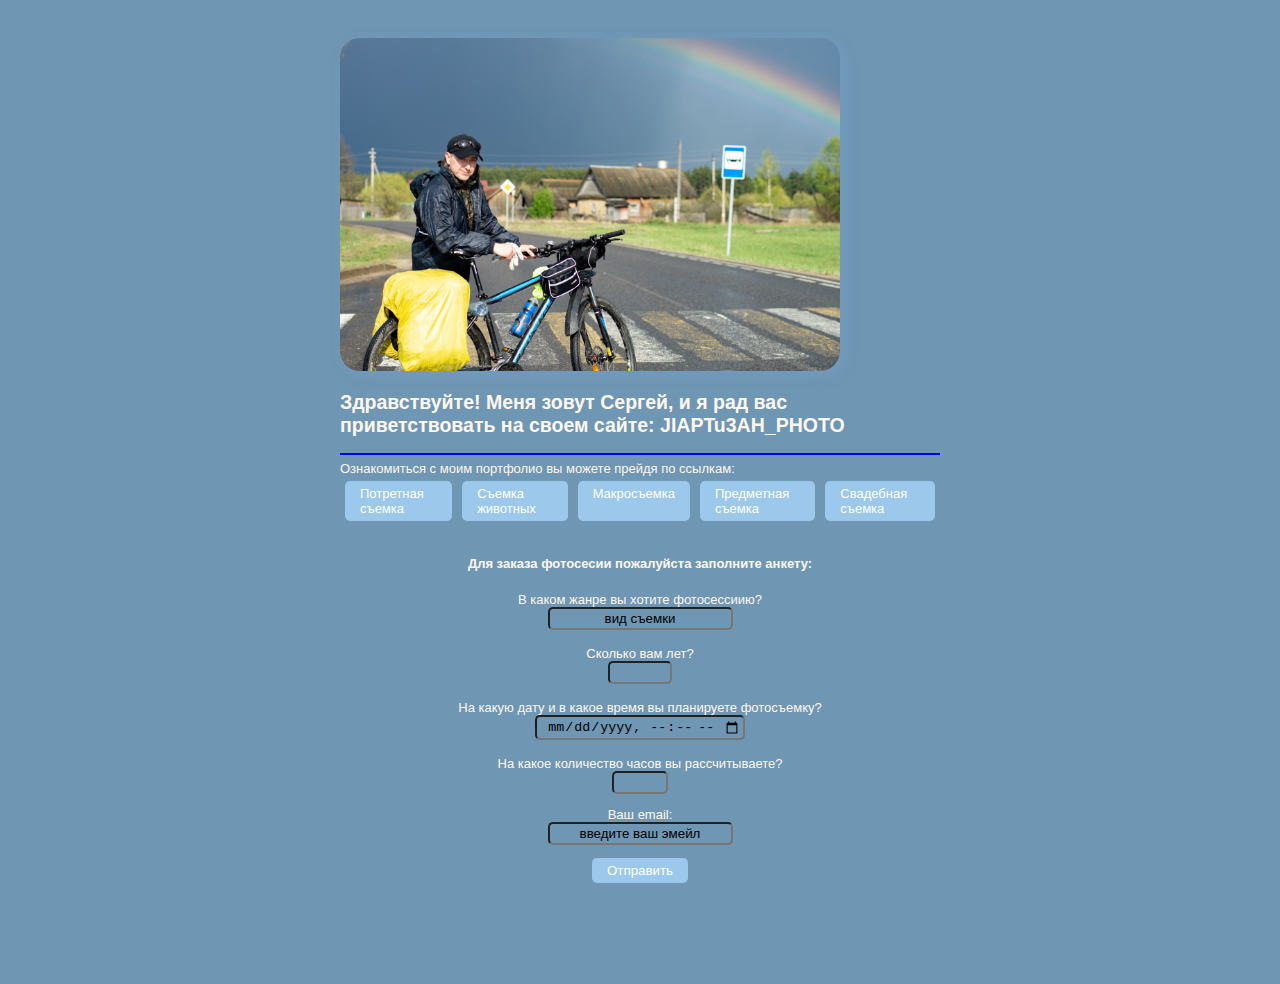
<file: index.html>
<!DOCTYPE html>
<html lang="ru">
<head>
    <meta charset="UTF-8">
    <meta http-equiv="X-UA-Compatible" content="IE=edge">
    <meta name="viewport" content="width=device-width, initial-scale=1.0">
    <title>JIAPTu3AH_PHOTO</title>
    <link rel="stylesheet" href="body.css">
    
</head>
<body>
<div class="general">

    <div><img width="500px" src="Photo/3.jpg" class="avatar"></div>
    

   <header><h2>Здравствуйте! Меня зовут Сергей, и я рад вас приветствовать на своем сайте: <a id="ji" href="index.html" target="_blank">JIAPTu3AH_PHOTO </a></h2>
    <hr color="blue"></header>


    <div>Ознакомиться с моим портфолио вы можете прейдя по ссылкам:
    <ul class="lists">
       <li><a class="btn" target="_blank" href="Portrait.html">Потретная съемка</a></li>
       
       <li ><a class="btn" target="_blank" href="Zoo.html">Съемка животных</a></li> 
     
        <li><a class="btn" target="_blank" href="macro.html">Макросъемка</a></li>
     
        <li><a class="btn"  target="_blank" href="object.html">Предметная съемка</a></li>
      
        <li><a class="btn" target="_blank" href="wedding.html">Свадебная съемка</a></li>
     
    </ul>


<div class="group">
    <h4>Для заказа фотосесии пожалуйста заполните анкету:</h4>


     <div>
    <div class="group"><label for="text">В каком жанре вы хотите фотосессиию?</label> <input type="text" id="text" placeholder="вид съемки"></div>
    

    <div class="group"><label for="number"> Сколько вам лет?<input type="number" id="number" min="14" max="100"></label></div>
   
    <div class="group"><label for="datetime-local">На какую дату и в какое время вы планируете фотосъемку?<input type="datetime-local" id="datetime-local"></label></div>
 
    <div class="group"><label for="number">На какое количество часов вы рассчитываете?<input type="number" id="number" max="10" min="1"></label></div>
    

    <label for="email">Ваш email:
    <input type="email" id="email" 
    placeholder="введите ваш эмейл">  </label>

    <div class="group"><input class="btn" id="but" type="button" value="Отправить"></div>
    </form>
</div>


<br>
<br>
<br>
<br>
<br>
</div>



</div>


</body>
</html>
</file>
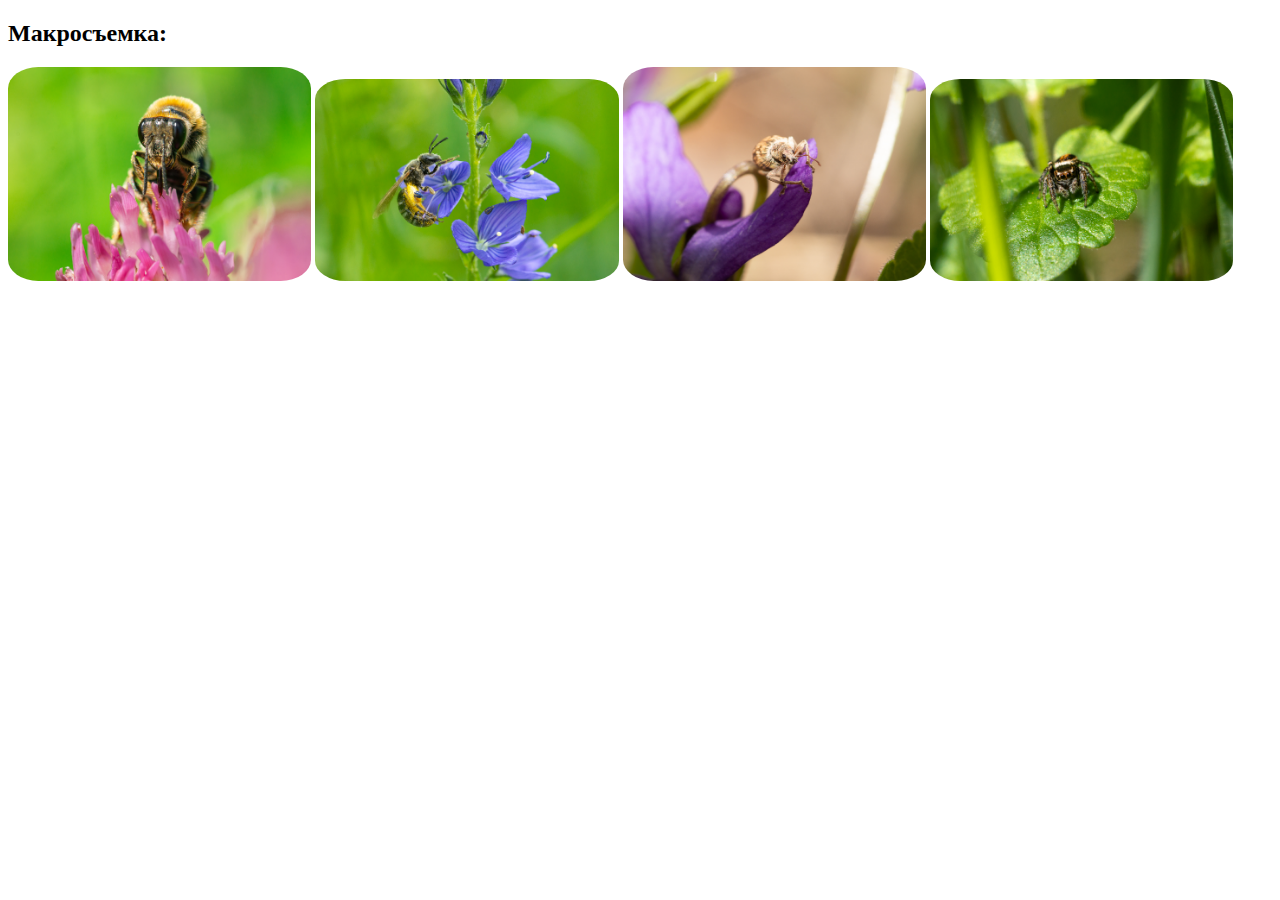
<file: macro.html>
<!DOCTYPE html>
<html lang="en">
<head>
    <meta charset="UTF-8">
    <meta http-equiv="X-UA-Compatible" content="IE=edge">
    <meta name="viewport" content="width=device-width, initial-scale=1.0">
    <title>Macro</title>


    <link href="Photo.css" rel="stylesheet"> 
</head>
<body>
    <h2>Макросъемка:</h2>
    
   <div class="photo"> <img src="Photo/Macro/DSC00881.jpg"></div>
    <div class="photo"><img src="Photo/Macro/DSC01607-редакт.jpg"></div>
    <div class="photo"><img src="Photo/Macro/DSC08667.jpg"></div>
    <div class="photo"><img src="Photo/Macro/DSC09835.jpg"></div>

</body>
</html>
</file>
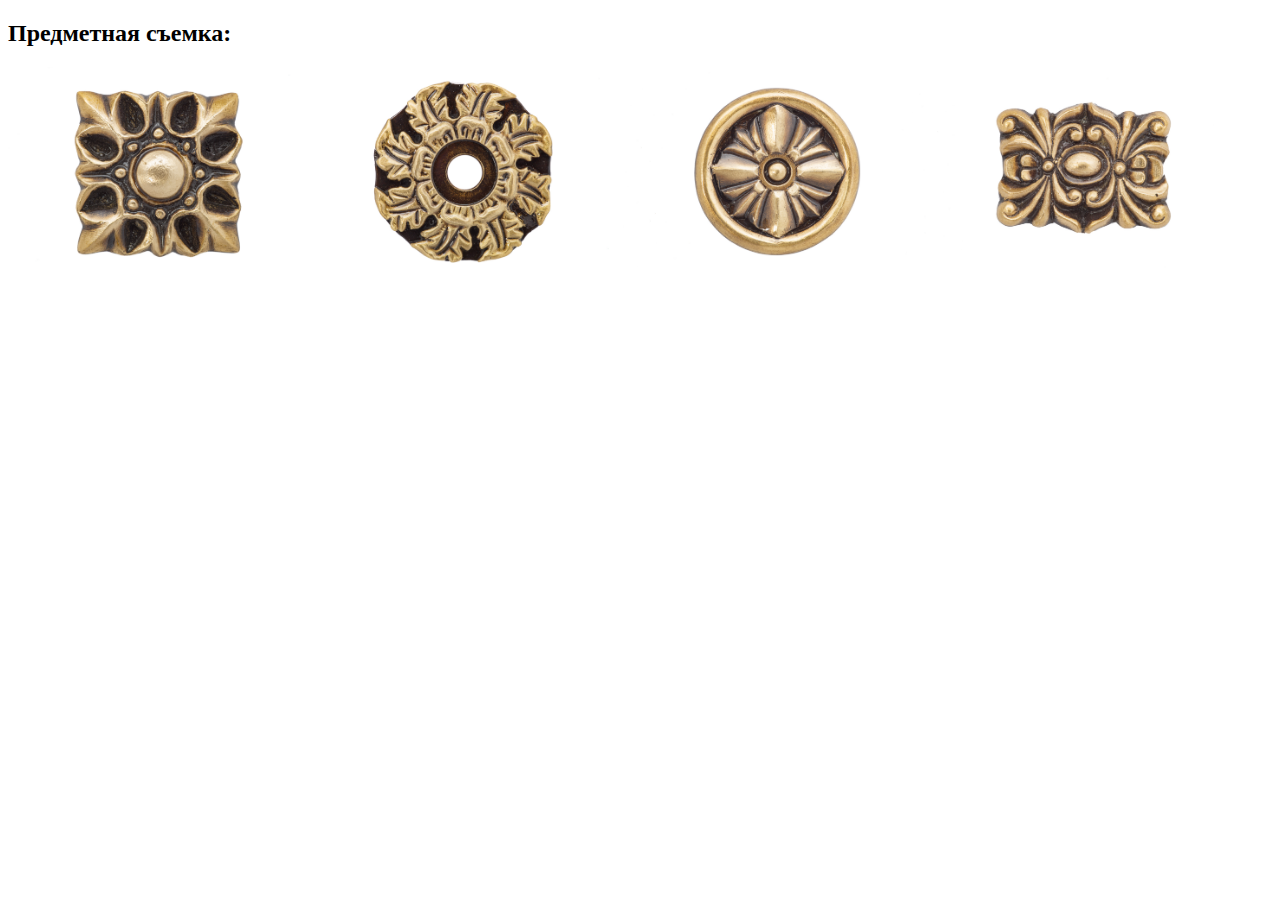
<file: object.html>
<!DOCTYPE html>
<html lang="en">
<head>
    <meta charset="UTF-8">
    <meta http-equiv="X-UA-Compatible" content="IE=edge">
    <meta name="viewport" content="width=device-width, initial-scale=1.0">
    <title>Object</title>

    <link href="Photo.css" rel="stylesheet"> 
</head>
<body>


    <h2>Предметная съемка:</h2>

    
<div class="photo">
   <div class="photo"><img src="Photo/object/DSC00620.jpg" ></div> 
   <div class="photo"><img src="Photo/object/DSC00621.jpg" ></div>
   <div class="photo"><img src="Photo/object/DSC00626.jpg" ></div>
   <div class="photo"><img src="Photo/object/DSC00633.jpg" ></div> 
</div>
    
</body>
</html>
</file>
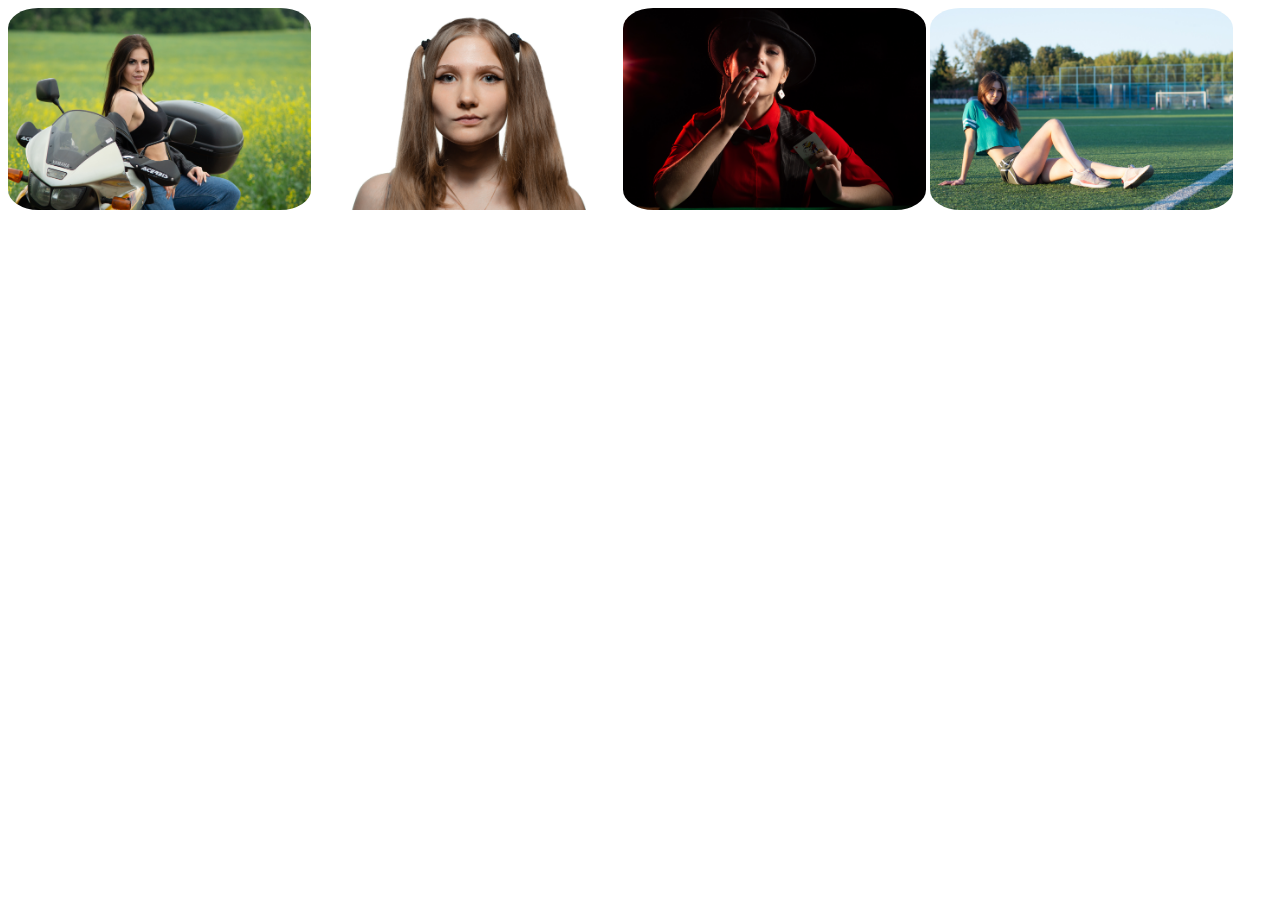
<file: Portrait.html>
<!DOCTYPE html>
<html lang="en">
<head>
    <meta charset="UTF-8">
    <meta http-equiv="X-UA-Compatible" content="IE=edge">
    <meta name="viewport" content="width=device-width, initial-scale=1.0">
    <title>Portrait_Photo</title>


    <link href="Photo.css" rel="stylesheet" > 
</head>
<body>
   
    <div class="photo"><img src="Photo/Portrait/DSC01188.jpg"></div> 
    <div class="photo"><img src="Photo/Portrait/DSC02188.jpg"></div>
    <div class="photo"> <img src="Photo/Portrait/DSC03221-редакт.jpg"></div>
    <div class="photo"><img src="Photo/Portrait/DSC05038.jpg"></div>
 
    
</body>
</html>
</file>
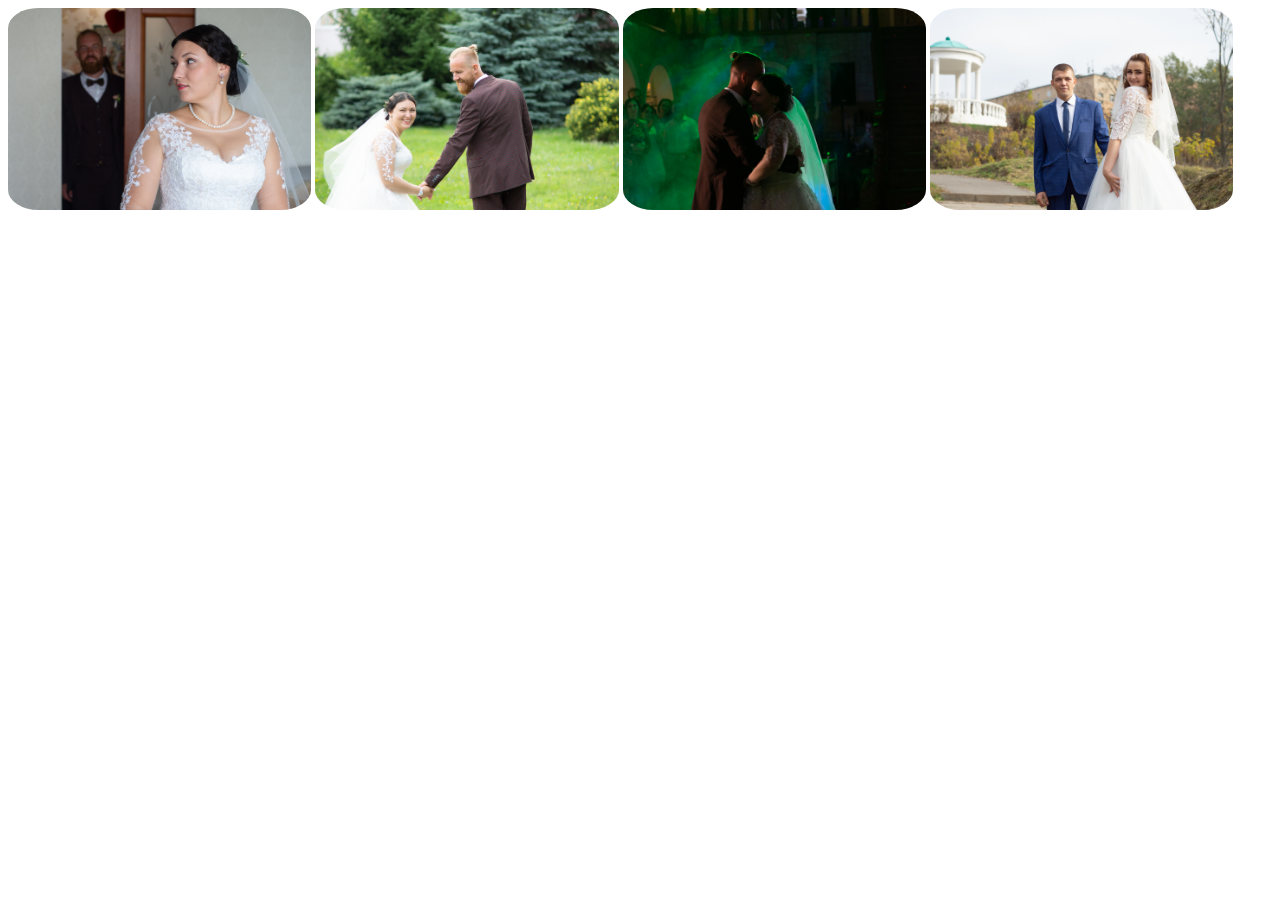
<file: wedding.html>
<!DOCTYPE html>
<html lang="en">
<head>
    <meta charset="UTF-8">
    <meta http-equiv="X-UA-Compatible" content="IE=edge">
    <meta name="viewport" content="width=device-width, initial-scale=1.0">
    <title>Wedding</title>

    <link href="Photo.css" rel="stylesheet" > 
</head>
<body>
    <div class="photo"><img src="Photo/wedding/DSC03495.jpg"></div>
    <div class="photo"><img src="Photo/wedding/DSC03716.jpg"></div>
    <div class="photo"><img src="Photo/wedding/DSC04290.jpg"></div>
    <div class="photo"><img src="Photo/wedding/DSC08470.jpg"></div>
    
</body>
</html>
</file>
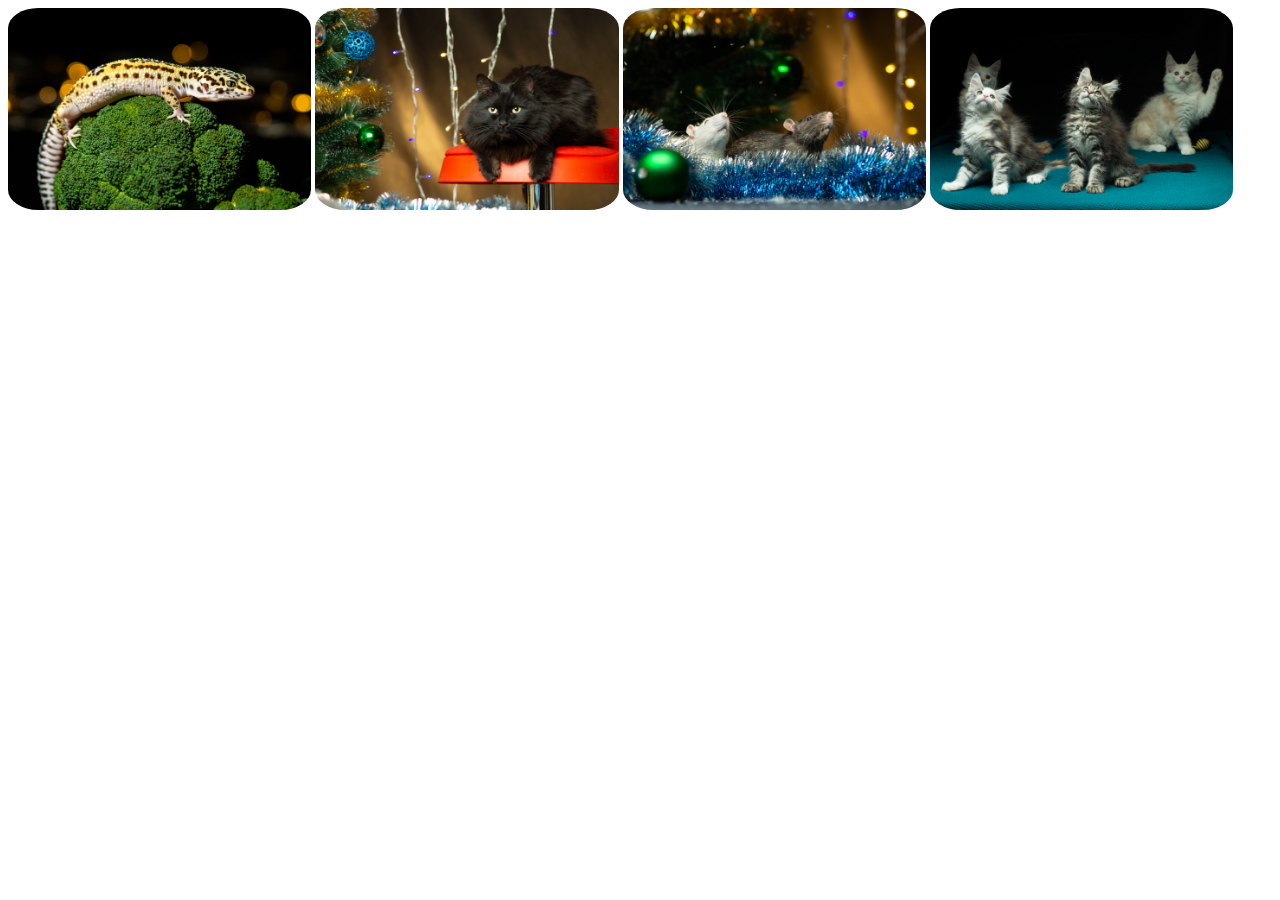
<file: Zoo.html>
<!DOCTYPE html>
<html lang="en">
<head>
    <meta charset="UTF-8">
    <meta http-equiv="X-UA-Compatible" content="IE=edge">
    <meta name="viewport" content="width=device-width, initial-scale=1.0">
    <title>Zoo</title>

    <link href="Photo.css" rel="stylesheet" > 
</head>
<body>
    
        <div class="photo"> <img src="Photo/Zoo/DSC03528.jpg"> </div>
        <div class="photo"><img src="Photo/Zoo/DSC03749.jpg"> </div>
        <div class="photo"> <img src="Photo/Zoo/DSC03784.jpg"> </div>
        <div class="photo"><img src="Photo/Zoo/DSC04963.jpg"> </div>

    
</body>
</html>
</file>
<file: body.css>
a{ 
    text-decoration: none;
}

a ul li {
    color: rgba(247, 235, 181, 0.863);
    background-color: black;
}

a:hover {color: rgb(235, 238, 76);
    font-size: 0.8rem;
}

a:active {color: blue;}


#ji:hover {
    font-size: 1.3rem;
   
}
/* a:visited {color:blueviolet} */

*{ background-color:#6f96b3;

    color: rgb(255, 247, 238);}
.general {

    font-family: Verdana, Geneva, Tahoma, sans-serif;
    font-size: small;
    margin: auto;
    max-width: 600px;
    padding-top: 30px;
   }
   .table {
    margin: 10px;
    padding: 10px;
   }
 .avatar {
    border-radius: 20px;
    box-shadow: 4px 4px 14px rgba(129, 173, 230, 0.25)
    }
.btn {
    background-color: #9bc8eb;
    color: rgb(255, 255, 255);
    padding: 5px 15px;
    margin: 5px;
    border: none;
    cursor: pointer;
    border-radius: 5px;
  
    }
.btn:hover {
    opacity: 0.8;
    }    

.lists li {
    list-style: none;
    display: flex;
    margin: 0;
    padding: 20;
}
.lists {
    padding: 0;
    margin: 0;
    display: flex;
}

.group h4 {
    text-align: center;

}

.group label {
    display: block;
    text-align: center;
    margin: auto;
    padding: auto;
   
   
}


input {
    padding: 2px;
    border-radius: 5px;
    display: block;
    text-align: center;
    margin: auto;
    color: black;
    
}

.group{
    margin: 10px;
    padding: 3px;
}


#but {
    display: block;
    margin: auto;
    padding: auto;
}

::placeholder {color:black}
</file>
<file: Photo.css>
*{background-color: rgb#6f96b3;}

.photo {
   display: inline;
   box-sizing: border-box;
   overflow: hidden;
   
   
}

.photo img {
   transition: 1.5s;
   /* display: inline-block; */
   width: 24%;
   border-radius: 10%;
  }


   

.photo img:hover {
   transform: scale(1.3);
   
}
</file>
